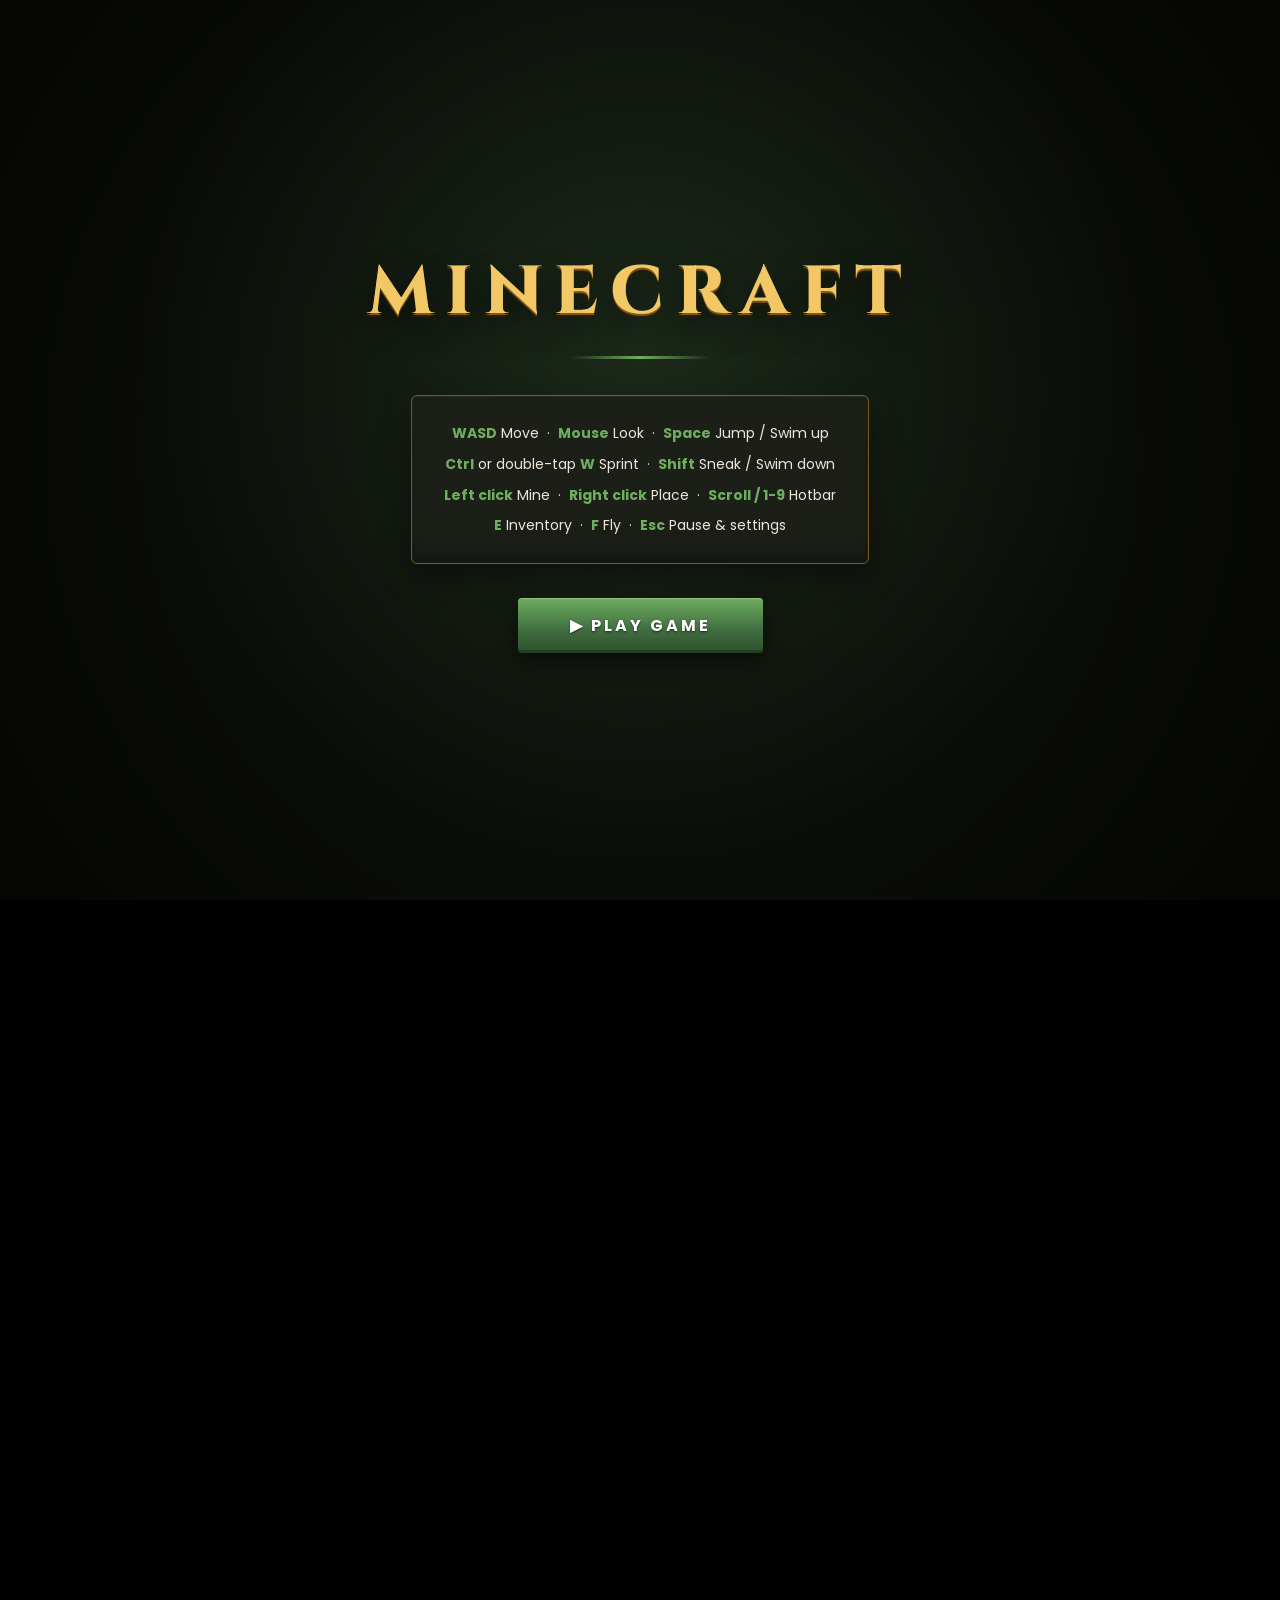
<file: index.html>
<!DOCTYPE html>
<html lang="en">
<head>
  <meta charset="UTF-8">
  <title>MineClone</title>
  <!-- Google Fonts for modern UI and technical debugging display -->
  <link href="https://fonts.googleapis.com/css2?family=Poppins:wght@400;600;800&family=Share+Tech+Mono&display=swap" rel="stylesheet">
  <link rel="stylesheet" href="style.css">
</head>
<body>
  <canvas id="c"></canvas>
  <canvas id="outline"></canvas>

  <div id="overlay">
    <h1>MINECRAFT</h1>
    <div class="sub">
      <b>WASD</b> Move &nbsp;·&nbsp; <b>Mouse</b> Look &nbsp;·&nbsp; <b>Space</b> Jump / Swim up<br>
      <b>Ctrl</b> or double-tap <b>W</b> Sprint &nbsp;·&nbsp; <b>Shift</b> Sneak / Swim down<br>
      <b>Left click</b> Mine &nbsp;·&nbsp; <b>Right click</b> Place &nbsp;·&nbsp; <b>Scroll / 1-9</b> Hotbar<br>
      <b>E</b> Inventory &nbsp;·&nbsp; <b>F</b> Fly &nbsp;·&nbsp; <b>Esc</b> Pause &amp; settings
    </div>
    <button id="playbtn">▶ PLAY GAME</button>
  </div>

  <div id="hud">
    <div id="hp"></div>
    <div id="hotbar-wrap"><div id="hotbar"></div></div>
  </div>
  <div id="crosshair"></div>
  <div id="dbg"></div>
  <div id="statusbar"></div>
  <div id="notice"></div>

  <div id="pause">
    <h2>PAUSED</h2>
    <button class="pbtn" id="resumebtn">Resume Game</button>
    <div id="settings-box">
      <label class="set-row">Mouse sensitivity
        <input type="range" id="sensSlider" min="0.3" max="3" step="0.05" value="1">
        <span id="sensVal">1.00x</span>
      </label>
      <label class="set-row">Invert Y
        <input type="checkbox" id="invertYChk">
      </label>
    </div>
    <button class="pbtn" onclick="location.reload()">Main Menu</button>
  </div>

  <div id="inv">
    <div id="inv-box">
      <h3>INVENTORY</h3>
      <div id="inv-grid"></div>
      <button id="inv-close">Close Inventory [E]</button>
    </div>
  </div>

  <!-- Entry Script -->
  <script type="module" src="js/main.js"></script>
</body>
</html>
</file>
<file: style.css>
@import url('https://fonts.googleapis.com/css2?family=Cinzel:wght@600;800&family=Poppins:wght@400;600;700&family=Share+Tech+Mono&display=swap');

:root {
  --moss: #3f6b3f;
  --moss-light: #6fae5f;
  --moss-dark: #1c2e1c;
  --brass: #d9a441;
  --brass-light: #f2c766;
  --brass-dark: #7a5a1e;
  --ink: #12140f;
  --panel: #1c1f18;
  --panel-light: #262b21;
  --off-white: #ede7d9;
  --danger: #e0503a;
}

* {
  margin: 0;
  padding: 0;
  box-sizing: border-box;
}

body {
  background: #000;
  overflow: hidden;
  font-family: 'Poppins', sans-serif;
  user-select: none;
}

#c {
  display: block;
  width: 100vw;
  height: 100vh;
}

/* Immersive Screen Vignette */
body::after {
  content: '';
  position: fixed;
  inset: 0;
  pointer-events: none;
  background: radial-gradient(circle, transparent 55%, rgba(0, 0, 0, 0.5) 100%);
  z-index: 5;
}

/* ============ Title / Start Overlay ============ */
#overlay {
  position: fixed;
  inset: 0;
  background:
    radial-gradient(circle at 50% 40%, rgba(63, 107, 63, 0.25) 0%, transparent 60%),
    radial-gradient(circle, rgba(18, 22, 15, 0.92) 0%, rgba(5, 6, 4, 0.98) 100%);
  backdrop-filter: blur(14px);
  display: flex;
  flex-direction: column;
  align-items: center;
  justify-content: center;
  z-index: 100;
  color: #fff;
  transition: opacity 0.4s ease;
}

#overlay h1 {
  font-family: 'Cinzel', serif;
  font-size: 68px;
  color: var(--brass-light);
  text-shadow:
    0 2px 0 var(--brass-dark),
    0 4px 0 #2a1d08,
    0 12px 28px rgba(0, 0, 0, 0.55);
  letter-spacing: 12px;
  margin-bottom: 6px;
  font-weight: 800;
  position: relative;
}

#overlay h1::after {
  content: '';
  display: block;
  width: 140px;
  height: 3px;
  margin: 18px auto 0;
  background: linear-gradient(90deg, transparent, var(--moss-light), transparent);
}

#overlay .sub {
  color: var(--off-white);
  font-size: 14px;
  line-height: 2.2;
  margin: 30px 0 34px;
  text-align: center;
  background: var(--panel);
  padding: 22px 32px;
  border-radius: 6px;
  border: 1px solid var(--brass-dark);
  outline: none;
  box-shadow:
    inset 0 1px 0 rgba(255, 255, 255, 0.04),
    inset 0 -20px 30px -20px rgba(0, 0, 0, 0.5),
    0 12px 30px rgba(0, 0, 0, 0.4);
}

#overlay .sub b {
  color: var(--moss-light);
  font-weight: 700;
}

button {
  transition: all 0.15s cubic-bezier(0.25, 0.8, 0.25, 1);
}

#playbtn {
  background: linear-gradient(180deg, var(--moss-light), var(--moss) 60%, #2f532f);
  border: none;
  color: #fff;
  padding: 15px 52px;
  font-size: 16px;
  cursor: pointer;
  font-family: 'Poppins', sans-serif;
  letter-spacing: 3px;
  font-weight: 700;
  border-radius: 4px;
  text-shadow: 0 1px 2px rgba(0, 0, 0, 0.6);
  box-shadow:
    inset 0 1px 0 rgba(255, 255, 255, 0.25),
    inset 0 -3px 0 rgba(0, 0, 0, 0.25),
    0 8px 20px rgba(0, 0, 0, 0.5);
}

#playbtn:hover {
  background: linear-gradient(180deg, #7fc16d, var(--moss-light) 60%, var(--moss));
  transform: translateY(-2px);
  box-shadow:
    inset 0 1px 0 rgba(255, 255, 255, 0.3),
    0 12px 26px rgba(111, 174, 95, 0.35);
}

#playbtn:active {
  transform: translateY(1px);
}

/* ============ Crosshair ============ */
#crosshair {
  position: fixed;
  top: 50%;
  left: 50%;
  transform: translate(-50%, -50%);
  pointer-events: none;
  display: none;
  mix-blend-mode: difference;
  z-index: 10;
  width: 20px;
  height: 20px;
}

#crosshair::before, #crosshair::after {
  content: '';
  position: absolute;
  background: rgba(255, 255, 255, 0.95);
  border-radius: 1px;
}

#crosshair::before {
  width: 2px;
  height: 16px;
  left: 50%;
  top: 50%;
  transform: translate(-50%, -50%);
}

#crosshair::after {
  width: 16px;
  height: 2px;
  left: 50%;
  top: 50%;
  transform: translate(-50%, -50%);
}

/* ============ HUD shell ============ */
#hud {
  position: fixed;
  bottom: 0;
  left: 0;
  right: 0;
  pointer-events: none;
  display: none;
  align-items: center;
  flex-direction: column;
  z-index: 10;
}

#hotbar-wrap {
  width: 100%;
  display: flex;
  justify-content: center;
  padding-bottom: 18px;
}

#hotbar {
  display: flex;
  gap: 5px;
  background: linear-gradient(180deg, #2a2e24, #1a1d16);
  padding: 7px;
  border-radius: 6px;
  border: 1px solid var(--brass-dark);
  box-shadow:
    inset 0 1px 0 rgba(255, 255, 255, 0.05),
    0 14px 34px rgba(0, 0, 0, 0.7);
  position: relative;
}

/* brass rivets top corners, a small signature touch */
#hotbar::before, #hotbar::after {
  content: '';
  position: absolute;
  top: 6px;
  width: 5px;
  height: 5px;
  border-radius: 50%;
  background: radial-gradient(circle at 35% 30%, var(--brass-light), var(--brass-dark));
  box-shadow: 0 1px 1px rgba(0,0,0,0.6);
}
#hotbar::before { left: 6px; }
#hotbar::after { right: 6px; }

.hs {
  width: 52px;
  height: 52px;
  background: #101210;
  border: 2px solid #3a3d33;
  box-shadow: inset 0 3px 7px rgba(0, 0, 0, 0.85);
  border-radius: 4px;
  display: flex;
  align-items: center;
  justify-content: center;
  position: relative;
  transition: transform 0.12s ease, box-shadow 0.12s ease, border-color 0.12s ease;
}

.hs .slotnum {
  position: absolute;
  top: 2px;
  left: 4px;
  font-family: 'Share Tech Mono', monospace;
  font-size: 9px;
  color: rgba(255, 255, 255, 0.35);
}

.hs.active {
  border-color: var(--brass-light);
  box-shadow:
    0 0 0 2px rgba(217, 164, 65, 0.25),
    0 0 14px rgba(217, 164, 65, 0.45),
    inset 0 2px 5px rgba(0, 0, 0, 0.5);
  transform: translateY(-3px) scale(1.06);
}

.hs.active .slotnum {
  color: var(--brass-light);
}

.hs canvas {
  width: 36px;
  height: 36px;
  image-rendering: pixelated;
  filter: drop-shadow(0px 5px 4px rgba(0, 0, 0, 0.45));
}

.hs .cnt {
  position: absolute;
  bottom: 3px;
  right: 5px;
  font-size: 11px;
  font-weight: 800;
  color: #fff;
  text-shadow: 1px 1px 0 #000, 0 0 3px #000;
}

#hp {
  display: flex;
  justify-content: center;
  gap: 3px;
  padding-bottom: 10px;
  filter: drop-shadow(0 3px 5px rgba(0, 0, 0, 0.65));
}

.hrt {
  width: 20px;
  height: 20px;
  transition: transform 0.15s ease;
}

/* ============ Tactical overlays ============ */
#dbg, #statusbar {
  color: var(--off-white);
  font-family: 'Share Tech Mono', monospace;
  font-size: 12px;
  line-height: 1.7;
  background: rgba(20, 23, 17, 0.88);
  padding: 14px 18px;
  border-radius: 4px;
  border: 1px solid var(--brass-dark);
  pointer-events: none;
  display: none;
  z-index: 10;
  box-shadow: 0 10px 26px rgba(0, 0, 0, 0.5);
}

#dbg {
  position: fixed;
  top: 16px;
  left: 16px;
  border-left: 3px solid var(--moss-light);
}

#statusbar {
  position: fixed;
  top: 16px;
  right: 16px;
  color: var(--brass-light);
  font-weight: bold;
  letter-spacing: 1px;
  border-right: 3px solid var(--brass-light);
}

#notice {
  position: fixed;
  bottom: 118px;
  left: 50%;
  transform: translateX(-50%) translateY(6px);
  color: var(--off-white);
  background: rgba(12, 14, 10, 0.92);
  padding: 10px 26px;
  border-radius: 4px;
  border-left: 3px solid var(--danger);
  font-size: 13px;
  font-weight: 600;
  letter-spacing: 0.5px;
  pointer-events: none;
  opacity: 0;
  transition: opacity 0.3s ease, transform 0.3s ease;
  white-space: nowrap;
  box-shadow: 0 8px 22px rgba(0, 0, 0, 0.5);
  z-index: 10;
}

#notice[style*="opacity: 1"] {
  transform: translateX(-50%) translateY(0);
}

/* ============ Pause screen ============ */
#pause {
  position: fixed;
  inset: 0;
  background: rgba(10, 13, 9, 0.78);
  backdrop-filter: blur(14px);
  display: none;
  flex-direction: column;
  align-items: center;
  justify-content: center;
  color: #fff;
  z-index: 80;
}

#pause h2 {
  font-family: 'Cinzel', serif;
  font-size: 40px;
  margin-bottom: 28px;
  letter-spacing: 6px;
  font-weight: 800;
  color: var(--brass-light);
  text-shadow: 0 3px 12px rgba(0, 0, 0, 0.5);
}

.pbtn {
  background: linear-gradient(180deg, #33372c, #1e211a);
  border: 1px solid var(--brass-dark);
  color: #fff;
  padding: 13px 40px;
  margin: 7px;
  font-size: 14px;
  cursor: pointer;
  font-family: 'Poppins', sans-serif;
  font-weight: 600;
  letter-spacing: 1px;
  border-radius: 4px;
  min-width: 240px;
  box-shadow:
    inset 0 1px 0 rgba(255, 255, 255, 0.06),
    0 6px 16px rgba(0, 0, 0, 0.4);
}

.pbtn:hover {
  background: linear-gradient(180deg, #3d4232, #262a20);
  border-color: var(--brass-light);
  transform: scale(1.02);
}

/* ============ Settings ============ */
#settings-box {
  display: flex;
  flex-direction: column;
  gap: 16px;
  background: var(--panel);
  border: 1px solid var(--brass-dark);
  border-radius: 6px;
  padding: 22px 30px;
  margin: 20px 0;
  font-size: 13px;
  box-shadow: inset 0 1px 0 rgba(255, 255, 255, 0.04), inset 0 4px 12px rgba(0, 0, 0, 0.4);
}

.set-row {
  display: flex;
  align-items: center;
  gap: 20px;
  justify-content: space-between;
  min-width: 320px;
  color: var(--off-white);
}

.set-row input[type=range] {
  flex: 1;
  accent-color: var(--moss-light);
  cursor: pointer;
}

.set-row input[type=checkbox] {
  width: 18px;
  height: 18px;
  accent-color: var(--moss-light);
  cursor: pointer;
}

.set-row span {
  min-width: 46px;
  text-align: right;
  color: var(--brass-light);
  font-weight: bold;
  font-family: 'Share Tech Mono', monospace;
}

/* ============ Inventory panel ============ */
#inv {
  position: fixed;
  inset: 0;
  background: rgba(8, 9, 6, 0.7);
  backdrop-filter: blur(10px);
  display: none;
  align-items: center;
  justify-content: center;
  z-index: 90;
}

#inv-box {
  background: linear-gradient(180deg, #262b21, #1a1d16);
  border: 1px solid var(--brass-dark);
  border-radius: 6px;
  padding: 28px;
  color: #fff;
  box-shadow: 0 24px 70px rgba(0, 0, 0, 0.85);
}

#inv-box h3 {
  font-family: 'Cinzel', serif;
  text-align: center;
  margin-bottom: 20px;
  font-size: 17px;
  letter-spacing: 5px;
  font-weight: 800;
  color: var(--brass-light);
}

.inv-row {
  display: flex;
  gap: 4px;
}

.is {
  width: 52px;
  height: 52px;
  background: #101210;
  border: 2px solid #3a3d33;
  border-radius: 4px;
  box-shadow: inset 0 3px 7px rgba(0, 0, 0, 0.85);
  display: flex;
  align-items: center;
  justify-content: center;
  cursor: pointer;
  position: relative;
  transition: transform 0.12s ease, border-color 0.12s ease, background 0.12s ease;
}

.is:hover {
  border-color: var(--brass-light);
  background: #1b1d17;
  transform: translateY(-2px);
}

.is canvas {
  width: 36px;
  height: 36px;
  image-rendering: pixelated;
  filter: drop-shadow(0px 5px 4px rgba(0, 0, 0, 0.45));
}

.is .cnt {
  position: absolute;
  bottom: 3px;
  right: 5px;
  font-size: 11px;
  font-weight: 800;
  color: #fff;
  text-shadow: 1px 1px 0 #000, 0 0 3px #000;
}

.inv-sep {
  height: 14px;
  position: relative;
}

.inv-sep::after {
  content: '';
  position: absolute;
  left: 0; right: 0; top: 50%;
  height: 1px;
  background: linear-gradient(90deg, transparent, var(--brass-dark), transparent);
}

#inv-close {
  display: block;
  margin: 22px auto 0;
  background: linear-gradient(180deg, var(--moss-light), var(--moss));
  border: none;
  color: #fff;
  padding: 10px 34px;
  font-weight: 700;
  cursor: pointer;
  font-family: 'Poppins', sans-serif;
  font-size: 13px;
  border-radius: 4px;
  letter-spacing: 1px;
  box-shadow: inset 0 1px 0 rgba(255,255,255,0.2), 0 6px 16px rgba(0, 0, 0, 0.4);
}

#inv-close:hover {
  background: linear-gradient(180deg, #7fc16d, var(--moss-light));
}

/* Reduced motion */
@media (prefers-reduced-motion: reduce) {
  * { transition: none !important; animation: none !important; }
}
</file>
